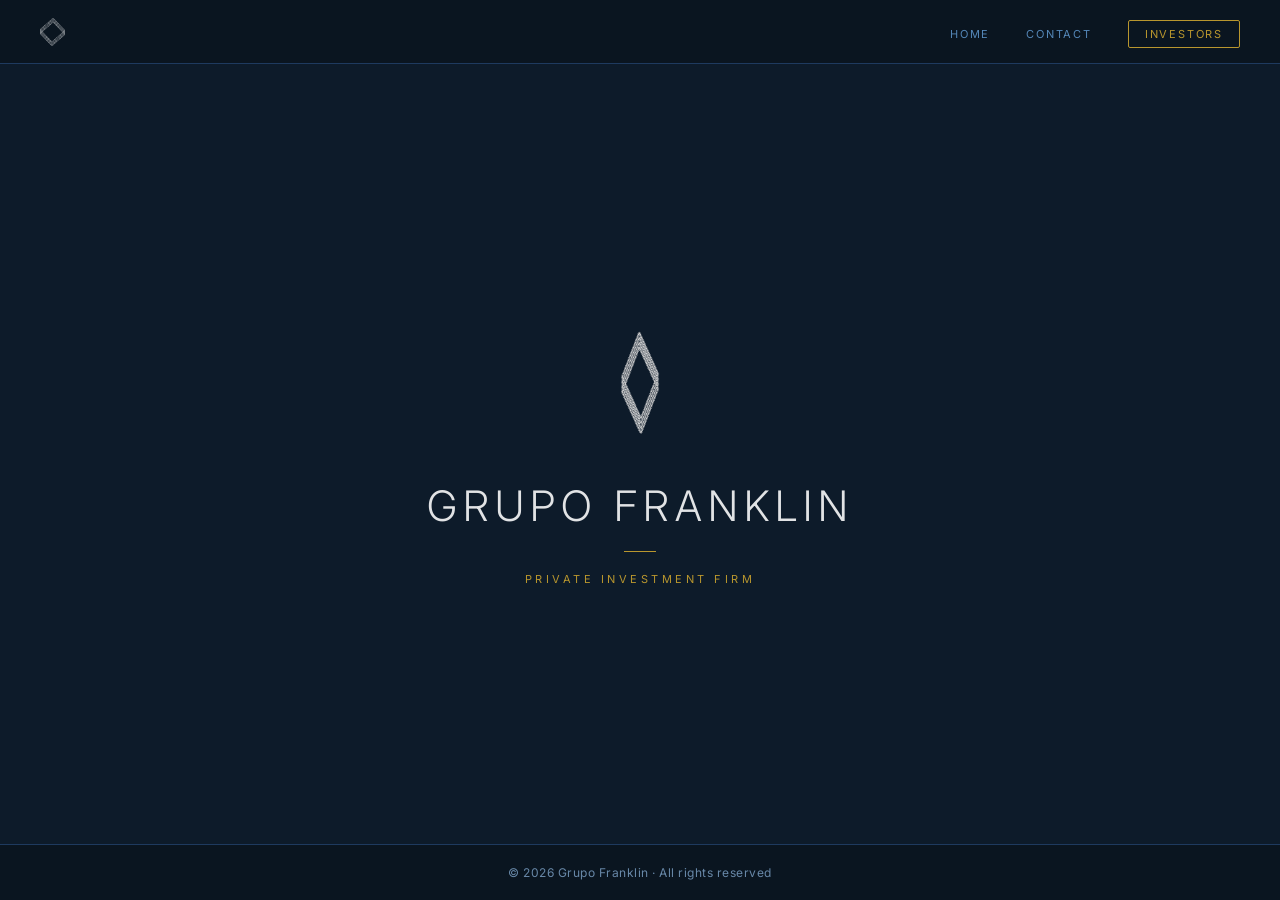
<file: index.html>
<!DOCTYPE html>
<html lang="en">
<head>
  <meta charset="UTF-8">
  <meta name="viewport" content="width=device-width, initial-scale=1.0">
  <meta name="description" content="Grupo Franklin — Private Investment Firm.">
  <link rel="icon" href="Resources/Grupo%20Franklin%20Logo%20White%20no%20Background.png">
  <title>Grupo Franklin</title>
  <link rel="stylesheet" href="style.css">
  <style>
    .hero {
      min-height: calc(100vh - 125px);
      display: flex;
      flex-direction: column;
      align-items: center;
      justify-content: center;
      text-align: center;
      padding: 48px 24px;
      gap: 20px;
    }

    .hero img {
      width: 130px;
      height: 130px;
      object-fit: contain;
    }

    .hero h1 {
      font-size: clamp(28px, 4vw, 42px);
      font-weight: 300;
      letter-spacing: 6px;
      text-transform: uppercase;
      color: var(--text);
      margin-top: 12px;
    }

    .hero-rule {
      width: 32px;
      height: 1px;
      background: var(--gold);
      opacity: 0.45;
    }

    .hero p {
      font-size: 11px;
      letter-spacing: 3.5px;
      text-transform: uppercase;
      color: var(--gold);
    }
  </style>
</head>
<body>

  <nav>
    <a class="nav-logo" href="index.html">
      <img src="Resources/Grupo%20Franklin%20Logo%20White%20no%20Background.png" alt="Grupo Franklin">
    </a>
    <button class="nav-toggle" aria-label="Toggle menu" onclick="toggleNav()">
      <span></span><span></span><span></span>
    </button>
    <ul class="nav-links" id="nav-links">
      <li><a href="index.html">Home</a></li>
      <li><a href="contact.html">Contact</a></li>
      <li class="investors-link"><a href="investors.html">Investors</a></li>
    </ul>
  </nav>

  <main>
    <section class="hero">
      <img class="animate-in" src="Resources/logo_vertical_axis_rotation.gif" alt="Grupo Franklin">
      <h1 class="animate-in">Grupo Franklin</h1>
      <div class="hero-rule animate-in"></div>
      <p class="animate-in">Private Investment Firm</p>
    </section>
  </main>

  <footer>
    <p>&copy; 2026 Grupo Franklin &middot; All rights reserved</p>
  </footer>

  <script>
    function toggleNav() {
      document.getElementById('nav-links').classList.toggle('open');
      document.querySelector('.nav-toggle').classList.toggle('open');
    }
    document.querySelectorAll('.nav-links a').forEach(function(link) {
      link.addEventListener('click', function() {
        document.getElementById('nav-links').classList.remove('open');
        document.querySelector('.nav-toggle').classList.remove('open');
      });
    });
  </script>
</body>
</html>
</file>
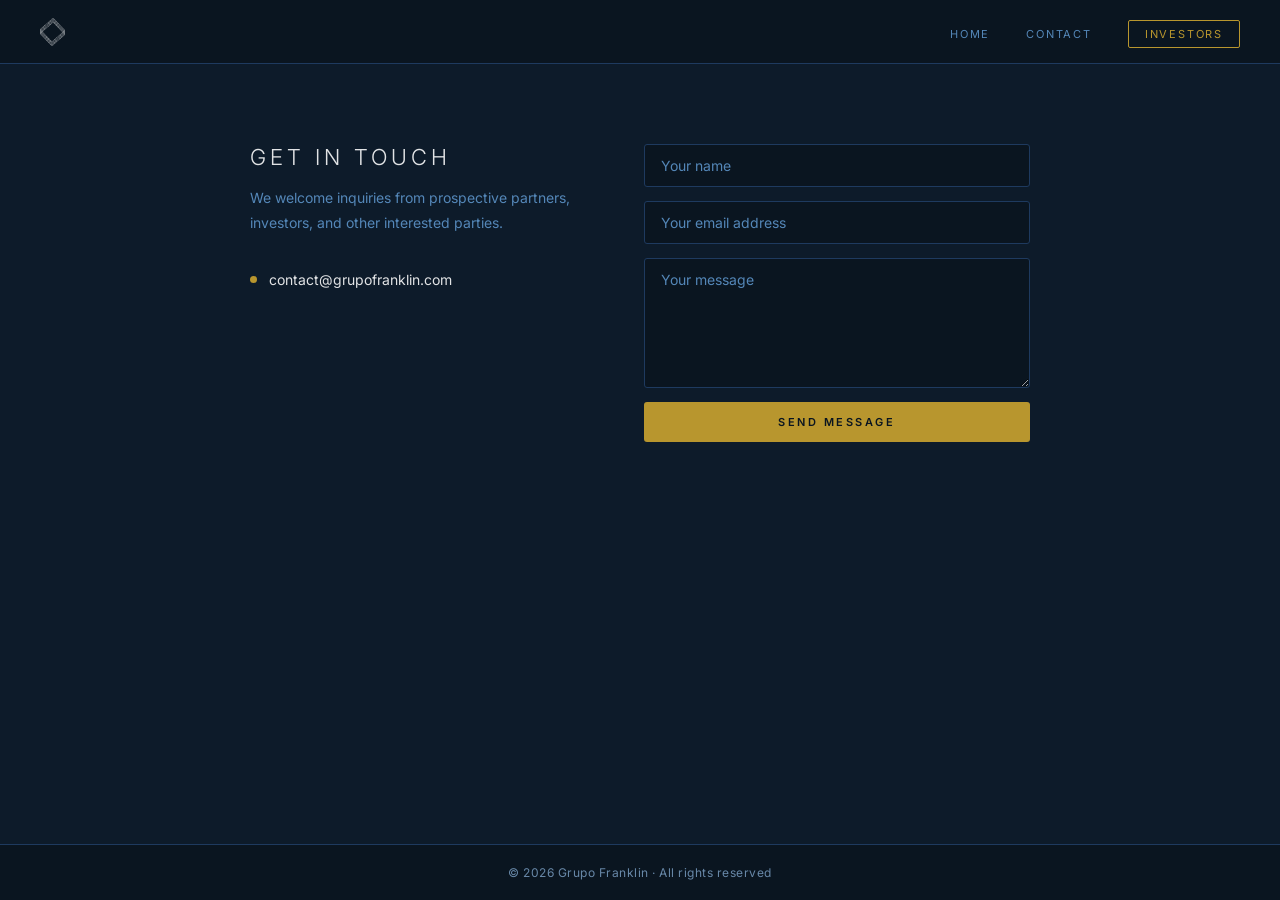
<file: contact.html>
<!DOCTYPE html>
<html lang="en">
<head>
  <meta charset="UTF-8">
  <meta name="viewport" content="width=device-width, initial-scale=1.0">
  <meta name="description" content="Contact Grupo Franklin — Private Investment Firm.">
  <link rel="icon" href="Resources/Grupo%20Franklin%20Logo%20White%20no%20Background.png">
  <title>Contact — Grupo Franklin</title>
  <link rel="stylesheet" href="style.css">
  <style>
    .contact-section {
      max-width: 860px;
      margin: 0 auto;
      padding: 80px 40px;
      display: grid;
      grid-template-columns: 1fr 1.2fr;
      gap: 72px;
      align-items: start;
    }

    .contact-info h2 {
      font-size: 22px;
      font-weight: 300;
      letter-spacing: 4px;
      text-transform: uppercase;
      color: var(--text);
      margin-bottom: 16px;
    }

    .contact-info p {
      color: var(--text-muted);
      font-size: 14px;
      line-height: 1.75;
      margin-bottom: 36px;
    }

    .contact-detail {
      display: flex;
      align-items: center;
      gap: 12px;
      font-size: 14px;
    }

    .contact-detail::before {
      content: '';
      width: 7px;
      height: 7px;
      background: var(--gold);
      border-radius: 50%;
      flex-shrink: 0;
    }

    .contact-detail a {
      color: var(--text);
      text-decoration: none;
      transition: color 0.2s;
    }

    .contact-detail a:hover { color: var(--gold); }

    .contact-form {
      display: flex;
      flex-direction: column;
      gap: 14px;
    }

    .contact-form input,
    .contact-form textarea {
      background: var(--bg-secondary);
      border: 1px solid var(--border);
      border-radius: 3px;
      padding: 12px 16px;
      color: var(--text);
      font-family: 'Inter', sans-serif;
      font-size: 14px;
      outline: none;
      transition: border-color 0.2s;
      width: 100%;
    }

    .contact-form input:focus,
    .contact-form textarea:focus { border-color: var(--gold); outline: 2px solid var(--gold); outline-offset: 2px; }

    .contact-form input::placeholder,
    .contact-form textarea::placeholder { color: var(--text-muted); }

    .contact-form textarea {
      resize: vertical;
      min-height: 130px;
    }

    .contact-form button {
      background: var(--gold);
      color: var(--bg-secondary);
      border: none;
      border-radius: 3px;
      padding: 13px;
      font-family: 'Inter', sans-serif;
      font-size: 11px;
      font-weight: 600;
      letter-spacing: 2.5px;
      text-transform: uppercase;
      cursor: pointer;
      transition: opacity 0.2s;
    }

    .contact-form button:hover { opacity: 0.85; }
    .contact-form button:disabled { opacity: 0.5; cursor: not-allowed; }

    .form-message {
      display: none;
      font-size: 13px;
      padding: 12px 16px;
      border-radius: 3px;
      line-height: 1.6;
    }

    .form-message.success {
      background: rgba(184, 150, 46, 0.08);
      border: 1px solid rgba(184, 150, 46, 0.35);
      color: var(--gold);
    }

    .form-message.error {
      background: rgba(200, 60, 60, 0.08);
      border: 1px solid rgba(200, 60, 60, 0.35);
      color: #e06060;
    }

    @media (max-width: 640px) {
      .contact-section {
        grid-template-columns: 1fr;
        gap: 40px;
        padding: 48px 24px;
      }
    }
  </style>
</head>
<body>

  <nav>
    <a class="nav-logo" href="index.html">
      <img src="Resources/Grupo%20Franklin%20Logo%20White%20no%20Background.png" alt="Grupo Franklin">
    </a>
    <button class="nav-toggle" aria-label="Toggle menu" onclick="toggleNav()">
      <span></span><span></span><span></span>
    </button>
    <ul class="nav-links" id="nav-links">
      <li><a href="index.html">Home</a></li>
      <li><a href="contact.html">Contact</a></li>
      <li class="investors-link"><a href="investors.html">Investors</a></li>
    </ul>
  </nav>

  <main>
    <div class="contact-section">

      <div class="contact-info">
        <h2>Get in Touch</h2>
        <p>We welcome inquiries from prospective partners, investors, and other interested parties.</p>
        <div class="contact-detail">
          <a href="mailto:contact@grupofranklin.com">contact@grupofranklin.com</a>
        </div>
      </div>

      <form class="contact-form" id="contact-form">
        <input type="hidden" name="access_key" value="3ed9aad1-dbc7-4218-a62b-e4fcd3dec005">
        <input type="hidden" name="subject" value="New message from grupofranklin.com">
        <input type="hidden" name="redirect" value="false">
        <input type="text"  name="name"    placeholder="Your name"          required>
        <input type="email" name="email"   placeholder="Your email address" required>
        <textarea           name="message" placeholder="Your message"       required></textarea>
        <button type="submit" id="submit-btn">Send Message</button>
        <div class="form-message" id="form-message"></div>
      </form>

    </div>
  </main>

  <footer>
    <p>&copy; 2026 Grupo Franklin &middot; All rights reserved</p>
  </footer>

  <script>
    function toggleNav() {
      document.getElementById('nav-links').classList.toggle('open');
      document.querySelector('.nav-toggle').classList.toggle('open');
    }
    document.querySelectorAll('.nav-links a').forEach(function(link) {
      link.addEventListener('click', function() {
        document.getElementById('nav-links').classList.remove('open');
        document.querySelector('.nav-toggle').classList.remove('open');
      });
    });

    document.getElementById('contact-form').addEventListener('submit', async function (e) {
      e.preventDefault();
      const btn = document.getElementById('submit-btn');
      const msg = document.getElementById('form-message');

      btn.disabled = true;
      btn.textContent = 'Sending…';
      msg.style.display = 'none';
      msg.className = 'form-message';

      try {
        const res = await fetch('https://api.web3forms.com/submit', {
          method: 'POST',
          headers: { 'Content-Type': 'application/json', Accept: 'application/json' },
          body: JSON.stringify(Object.fromEntries(new FormData(this)))
        });
        const data = await res.json();

        if (data.success) {
          msg.className = 'form-message success';
          msg.textContent = 'Thank you for your message. We will be in touch shortly.';
          this.reset();
        } else {
          throw new Error(data.message || 'Submission failed');
        }
      } catch {
        msg.className = 'form-message error';
        msg.textContent = 'Something went wrong. Please email us directly at contact@grupofranklin.com';
      } finally {
        msg.style.display = 'block';
        btn.disabled = false;
        btn.textContent = 'Send Message';
      }
    });
  </script>
</body>
</html>
</file>
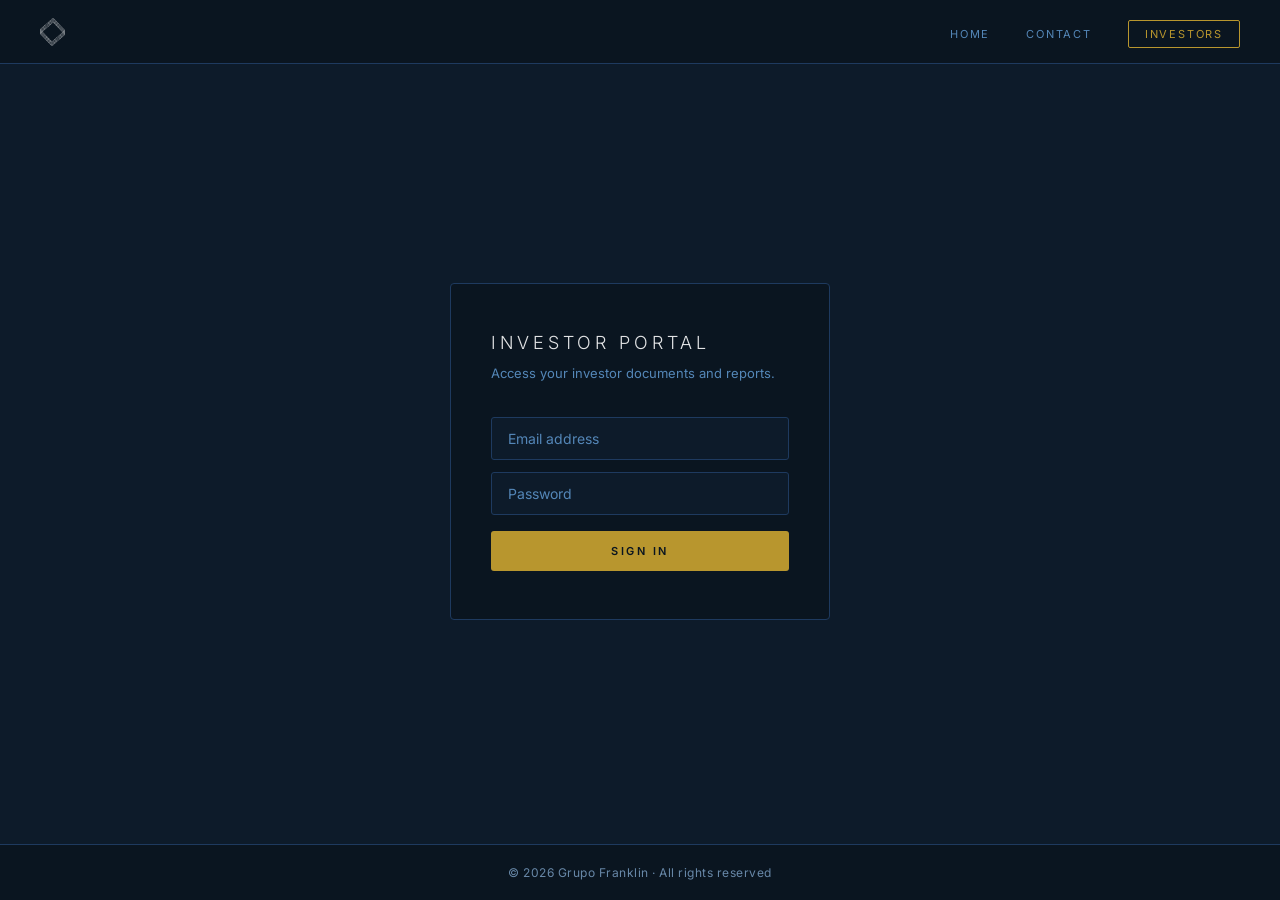
<file: investors.html>
<!DOCTYPE html>
<html lang="en">
<head>
  <meta charset="UTF-8">
  <meta name="viewport" content="width=device-width, initial-scale=1.0">
  <meta name="description" content="Investor Portal — Grupo Franklin.">
  <link rel="icon" href="Resources/Grupo%20Franklin%20Logo%20White%20no%20Background.png">
  <title>Investor Portal — Grupo Franklin</title>
  <link rel="stylesheet" href="style.css">
  <style>
    .portal-section {
      min-height: calc(100vh - 125px);
      display: flex;
      align-items: center;
      justify-content: center;
      padding: 48px 24px;
    }

    .login-card {
      background: var(--bg-secondary);
      border: 1px solid var(--border);
      border-radius: 4px;
      padding: 48px 40px;
      width: 100%;
      max-width: 380px;
    }

    .login-card h1 {
      font-size: 18px;
      font-weight: 300;
      letter-spacing: 4px;
      text-transform: uppercase;
      color: var(--text);
      margin-bottom: 10px;
    }

    .login-card > p {
      font-size: 13px;
      color: var(--text-muted);
      line-height: 1.65;
      margin-bottom: 32px;
    }

    .login-form {
      display: flex;
      flex-direction: column;
      gap: 12px;
    }

    .login-form input {
      background: var(--bg-primary);
      border: 1px solid var(--border);
      border-radius: 3px;
      padding: 12px 16px;
      color: var(--text);
      font-family: 'Inter', sans-serif;
      font-size: 14px;
      outline: none;
      transition: border-color 0.2s;
      width: 100%;
    }

    .login-form input:focus { border-color: var(--gold); outline: 2px solid var(--gold); outline-offset: 2px; }
    .login-form input::placeholder { color: var(--text-muted); }

    .login-form button {
      background: var(--gold);
      color: var(--bg-secondary);
      border: none;
      border-radius: 3px;
      padding: 13px;
      font-family: 'Inter', sans-serif;
      font-size: 11px;
      font-weight: 600;
      letter-spacing: 2.5px;
      text-transform: uppercase;
      cursor: pointer;
      margin-top: 4px;
      transition: opacity 0.2s;
    }

    .login-form button:hover { opacity: 0.85; }

    .login-error {
      display: none;
      background: rgba(184, 150, 46, 0.06);
      border: 1px solid rgba(184, 150, 46, 0.25);
      border-radius: 3px;
      padding: 12px 16px;
      font-size: 13px;
      color: var(--text-muted);
      line-height: 1.65;
    }

    .login-error a {
      color: var(--gold);
      text-decoration: none;
    }

    .login-error a:hover { text-decoration: underline; }
  </style>
</head>
<body>

  <nav>
    <a class="nav-logo" href="index.html">
      <img src="Resources/Grupo%20Franklin%20Logo%20White%20no%20Background.png" alt="Grupo Franklin">
    </a>
    <button class="nav-toggle" aria-label="Toggle menu" onclick="toggleNav()">
      <span></span><span></span><span></span>
    </button>
    <ul class="nav-links" id="nav-links">
      <li><a href="index.html">Home</a></li>
      <li><a href="contact.html">Contact</a></li>
      <li class="investors-link"><a href="investors.html">Investors</a></li>
    </ul>
  </nav>

  <main>
    <div class="portal-section">
      <div class="login-card">
        <h1>Investor Portal</h1>
        <p>Access your investor documents and reports.</p>
        <form class="login-form" id="login-form">
          <input type="email"    placeholder="Email address" autocomplete="email"             required>
          <input type="password" placeholder="Password"      autocomplete="current-password"  required>
          <button type="submit">Sign In</button>
          <div class="login-error" id="login-error">
            Incorrect email or password combination. Please contact
            <a href="mailto:investorrelations@grupofranklin.com">investorrelations@grupofranklin.com</a>.
          </div>
        </form>
      </div>
    </div>
  </main>

  <footer>
    <p>&copy; 2026 Grupo Franklin &middot; All rights reserved</p>
  </footer>

  <script>
    function toggleNav() {
      document.getElementById('nav-links').classList.toggle('open');
      document.querySelector('.nav-toggle').classList.toggle('open');
    }
    document.querySelectorAll('.nav-links a').forEach(function(link) {
      link.addEventListener('click', function() {
        document.getElementById('nav-links').classList.remove('open');
        document.querySelector('.nav-toggle').classList.remove('open');
      });
    });

    document.getElementById('login-form').addEventListener('submit', function (e) {
      e.preventDefault();
      document.getElementById('login-error').style.display = 'block';
    });
  </script>
</body>
</html>
</file>
<file: style.css>
@import url('https://fonts.googleapis.com/css2?family=Inter:wght@300;400;600&display=swap');

:root {
  --bg-primary:   #0d1b2a;
  --bg-secondary: #0a1520;
  --border:       #1e3a5f;
  --text:         rgba(255, 255, 255, 0.88);
  --text-muted:   #5487b8;
  --gold:         #b8962e;
  --footer-text:  #6888a8;
}

*, *::before, *::after {
  margin: 0;
  padding: 0;
  box-sizing: border-box;
}

body {
  font-family: 'Inter', sans-serif;
  background: var(--bg-primary);
  color: var(--text);
  min-height: 100vh;
  display: flex;
  flex-direction: column;
}

/* ── NAV ── */
nav {
  background: var(--bg-secondary);
  border-bottom: 1px solid var(--border);
  padding: 0 40px;
  height: 64px;
  display: flex;
  align-items: center;
  justify-content: space-between;
  position: sticky;
  top: 0;
  z-index: 100;
}

.nav-logo img {
  height: 28px;
  display: block;
}

.nav-links {
  display: flex;
  align-items: center;
  gap: 36px;
  list-style: none;
}

.nav-links a {
  color: var(--text-muted);
  text-decoration: none;
  font-size: 11px;
  letter-spacing: 1.8px;
  text-transform: uppercase;
  transition: color 0.2s;
}

.nav-links a:hover {
  color: var(--text);
}

.nav-links .investors-link a {
  color: var(--gold);
  border: 1px solid var(--gold);
  padding: 6px 16px;
  border-radius: 2px;
  transition: background 0.2s, color 0.2s;
}

.nav-links .investors-link a:hover {
  background: var(--gold);
  color: var(--bg-secondary);
}

/* ── HAMBURGER ── */
.nav-toggle {
  display: none;
  flex-direction: column;
  gap: 5px;
  cursor: pointer;
  background: none;
  border: none;
  padding: 4px;
}

.nav-toggle span {
  display: block;
  width: 22px;
  height: 2px;
  background: var(--text);
  border-radius: 2px;
  transition: transform 0.25s cubic-bezier(0.22, 1, 0.36, 1), opacity 0.2s;
}

.nav-toggle.open span:nth-child(1) { transform: rotate(45deg) translate(5px, 5px); }
.nav-toggle.open span:nth-child(2) { opacity: 0; transform: scaleX(0); }
.nav-toggle.open span:nth-child(3) { transform: rotate(-45deg) translate(5px, -5px); }

/* ── MAIN ── */
main {
  flex: 1;
}

/* ── FOOTER ── */
footer {
  background: var(--bg-secondary);
  border-top: 1px solid var(--border);
  padding: 20px 40px;
  text-align: center;
  font-size: 12px;
  color: var(--footer-text);
  letter-spacing: 0.5px;
}

/* ── TYPOGRAPHY ── */
h1, h2, h3 { text-wrap: balance; }

/* ── FOCUS ── */
:focus-visible {
  outline: 2px solid var(--gold);
  outline-offset: 3px;
}

/* ── ENTRANCE ── */
@keyframes fade-in {
  from { opacity: 0; }
  to   { opacity: 1; }
}

@media (prefers-reduced-motion: no-preference) {
  .animate-in {
    animation: fade-in 0.7s cubic-bezier(0.22, 1, 0.36, 1) both;
  }
  .animate-in:nth-child(2) { animation-delay: 0.1s; }
  .animate-in:nth-child(3) { animation-delay: 0.2s; }
  .animate-in:nth-child(4) { animation-delay: 0.3s; }
}

/* ── MOBILE NAV ── */
@media (max-width: 640px) {
  nav { padding: 0 24px; }

  .nav-toggle { display: flex; }

  .nav-links {
    display: none;
    position: absolute;
    top: 64px;
    left: 0;
    right: 0;
    background: var(--bg-secondary);
    border-bottom: 1px solid var(--border);
    flex-direction: column;
    align-items: flex-start;
    padding: 24px;
    gap: 20px;
  }

  .nav-links.open { display: flex; }
}
</file>
